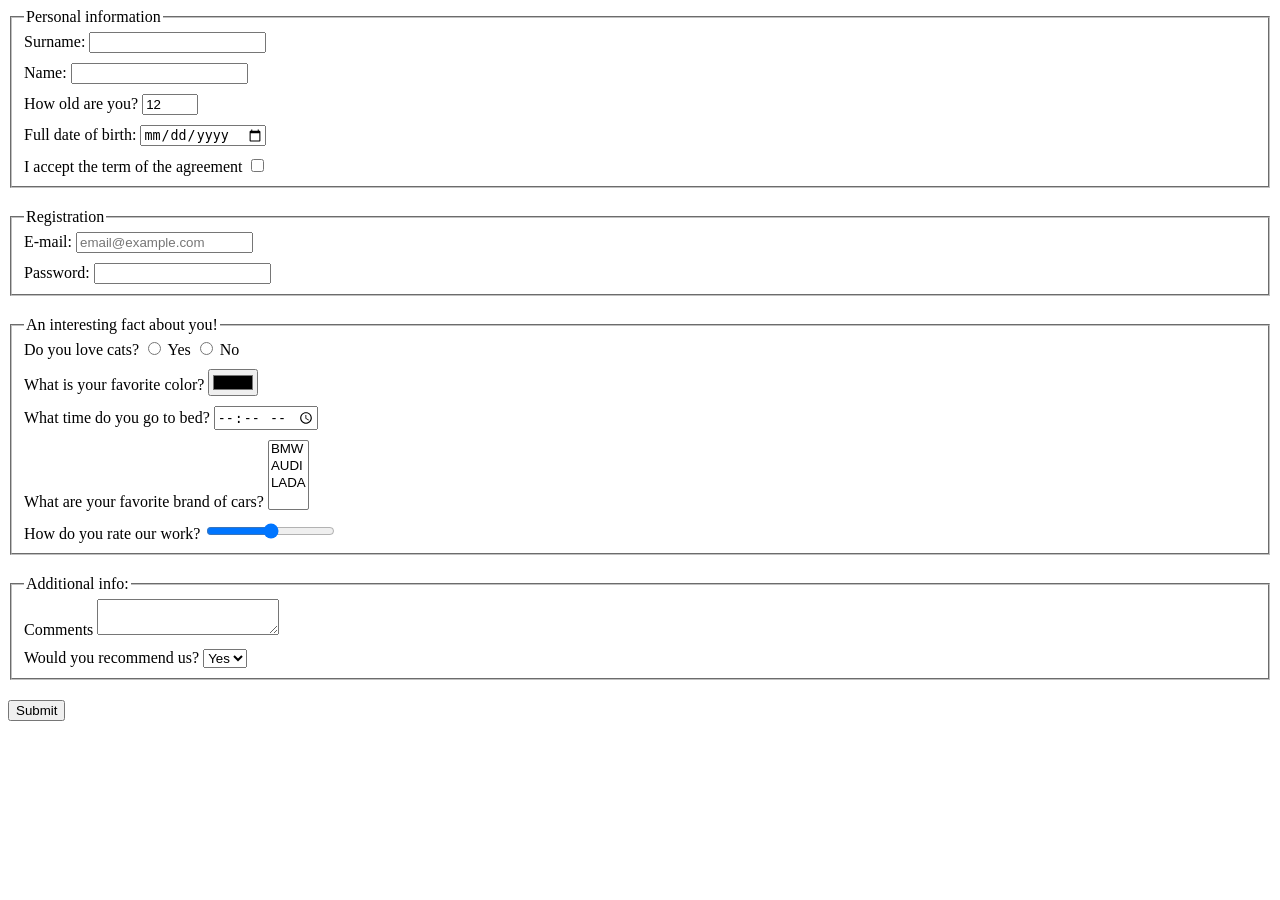
<file: index.html>
<!DOCTYPE html><html lang="en"><head><meta charset="UTF-8"><meta name="viewport" content="width=device-width, user-scalable=no, initial-scale=1.0, maximum-scale=1.0, minimum-scale=1.0"><meta http-equiv="X-UA-Compatible" content="ie=edge"><title>HTML Form</title><link rel="stylesheet" href="style.f96e80d5.css"></head><body> <form onsubmit="onSubmit()" action="https://mate-academy-form-lesson.herokuapp.com/create-application" method="POST"> <fieldset class="form_block"> <legend>Personal information</legend> <div class="name"> <label for="sername">Surname:</label> <input type="text" name="sername" id="sername" autocomplete="off"> </div> <div class="name"> <label for="name">Name:</label> <input type="text" name="name" id="name" autocomplete="off"> </div> <div class="name"> <label for="age">How old are you?</label> <input type="number" name="age" id="age" min="12" max="100" value="12"> </div> <div class="name"> <label for="date">Full date of birth:</label> <input type="date" name="date" id="date"> </div> <div class="name"> <label for="term">I accept the term of the agreement</label> <input type="checkbox" name="term" id="term"> </div> </fieldset> <fieldset class="form_block"> <legend>Registration</legend> <div class="name"> <label for="email">E-mail:</label> <input type="email" name="email" id="email" placeholder="email@example.com" required> </div> <div class="name"> <label for="password">Password:</label> <input type="password" name="password" id="password" minlength="8" maxlength="21" required> </div> </fieldset> <fieldset class="form_block"> <legend>An interesting fact about you!</legend> <div class="name"> <label for="cat">Do you love cats?</label> <input type="radio" name="do_you_like_cat" id="cat" value="yes"> Yes <input type="radio" name="do_you_like_cat" value="no"> No </div> <div class="name"> <label for="color">What is your favorite color?</label> <input type="color" name="favorite_color" id="color"> </div> <div class="name"> <label for="appt">What time do you go to bed?</label> <input type="time" name="time_go_to_bed" id="appt"> </div> <div class="name"> <label for="car">What are your favorite brand of cars?</label> <select name="brand_of_car" id="car" multiple> <option value="Tesla">BMW</option> <option value="Ferrari">AUDI</option> <option value="Toyota">LADA</option> <option value=""></option> </select> </div> <div class="name"> <label for="range">How do you rate our work?</label> <input type="range" name="rate" id="range" min="1000" max="100000" step="1000"> </div> </fieldset> <fieldset class="form_block"> <legend>Additional info:</legend> <div class="name"> <label for="textarea">Comments</label> <textarea name="comments" id="textarea" cols="20" rows="2">
          </textarea> </div> <div class="name"> <label for="select_yes_no">Would you recommend us?</label> <select id="select_yes_no" name="recommend"> <option value="yes">Yes</option> <option value="no">No</option> </select> </div> </fieldset> <div class="form_block"> <button type="submit">Submit</button> </div> </form> <script type="text/javascript" src="main.5883b77c.js"></script> </body></html>
</file>
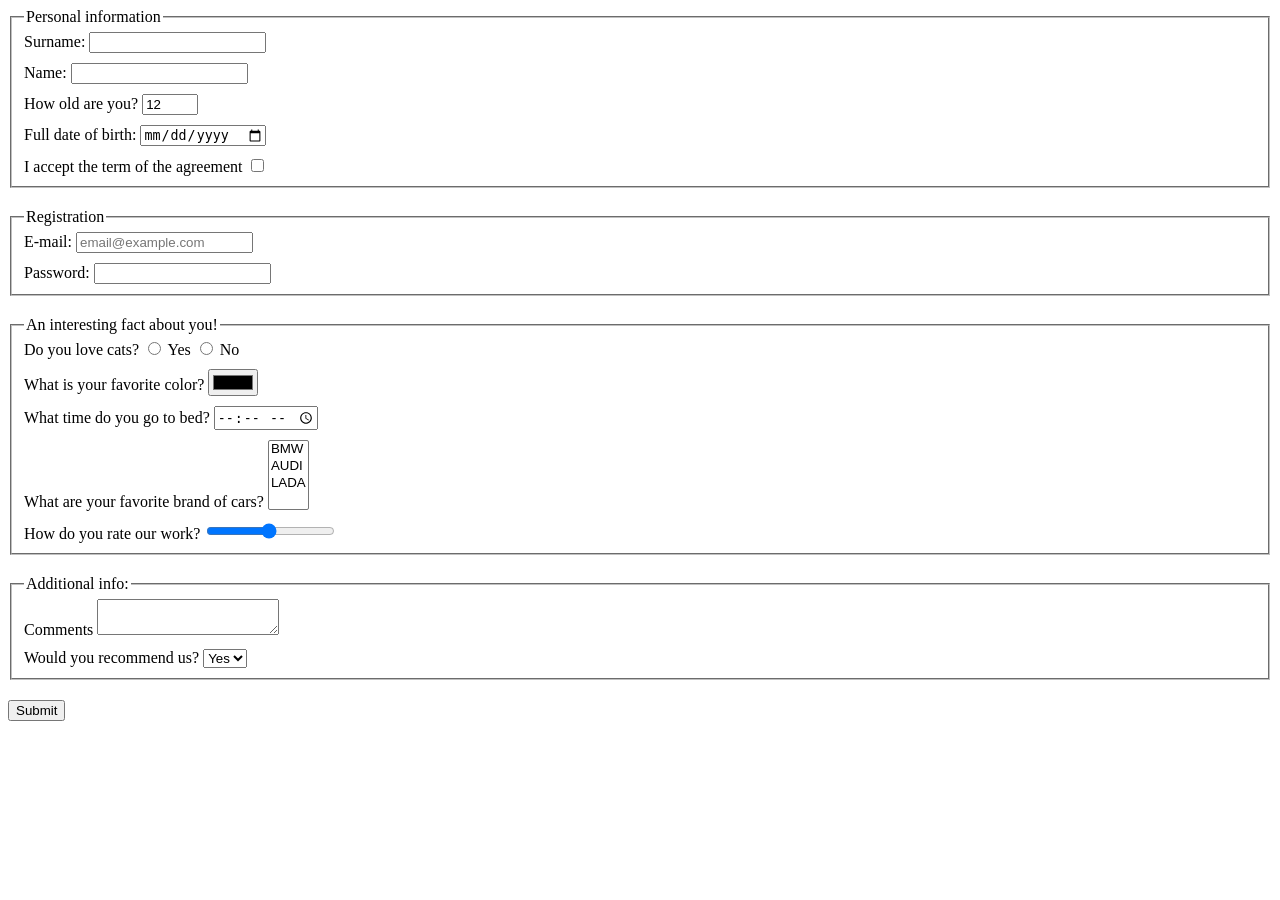
<file: src/index.html>
<!DOCTYPE html>
<html lang="en">
  <head>
    <meta charset="UTF-8">
    <meta
      name="viewport"
      content="width=device-width, user-scalable=no, initial-scale=1.0, maximum-scale=1.0, minimum-scale=1.0"
    >
    <meta http-equiv="X-UA-Compatible" content="ie=edge">
    <title>HTML Form</title>
    <link rel="stylesheet" href="./style.css">
  </head>
  <body>
    <form
      onsubmit="onSubmit()"
      action="https://mate-academy-form-lesson.herokuapp.com/create-application"
      method="POST"
    >
      <fieldset>
        <legend>
          Personal information
        </legend>
        <div>
          <label for="surname">
            Surname:
          </label>
          <input
            type="text"
            name="surname"
            id="surname"
            autocomplete="off"
          >
        </div>
        <div class="input-block">
          <label for="name">
            Name:
          </label>
          <input
            type="text"
            name="name"
            id="name"
            autocomplete="off"
          >
        </div>
        <div class="input-block">
          <label for="age">
            How old are you?
          </label>
          <input
            type="number"
            name="age"
            id="age"
            min="12"
            max="100"
            value="12"
          >
        </div>
        <div class="input-block">
          <label for="date">
            Full date of birth:
          </label>
          <input
            type="date"
            name="date"
            id="date"
          >
        </div>
        <div class="input-block">
          <label for="term">
            I accept the term of the agreement
          </label>
          <input
            type="checkbox"
            name="term"
            id="term"
          >
        </div>
      </fieldset>
      <fieldset class="form-block">
        <legend>
          Registration
        </legend>
        <div>
          <label for="email">
            E-mail:
          </label>
          <input
            type="email"
            name="email"
            id="email"
            placeholder="email@example.com"
            required
          >
        </div>
        <div class="input-block">
          <label for="password">
            Password:
          </label>
          <input
            type="password"
            name="password"
            id="password"
            minlength="8"
            maxlength="21"
            required
          >
        </div>
      </fieldset>
      <fieldset class="form-block">
        <legend>
          An interesting fact about you!
        </legend>
        <div>
          <label for="cat">
            Do you love cats?
          </label>
          <input
            type="radio"
            name="do_you_like_cat"
            id="cat"
            value="yes"
          > Yes
          <input
            type="radio"
            name="do_you_like_cat"
            id=""
            value="no"
          > No
        </div>
        <div class="input-block">
          <label for="color">
            What is your favorite color?
          </label>
          <input
            type="color"
            name="favorite_color"
            id="color"
          >
        </div>
        <div class="input-block">
          <label for="appt">
            What time do you go to bed?
          </label>
          <input
            type="time"
            name="time_go_to_bed"
            id="appt"
          >
        </div>
        <div class="input-block">
          <label for="car">
            What are your favorite brand of cars?
          </label>
          <select
            name="brand_of_car"
            id="car"
            multiple
          >
            <option value="Tesla">BMW</option>
            <option value="Ferrari">AUDI</option>
            <option value="Toyota">LADA</option>
            <option value=""></option>
          </select>
        </div>
        <div class="input-block">
          <label for="range">
            How do you rate our work?
          </label>
          <input
            type="range"
            name="rate"
            id="range"
            min="100"
            max="3000"
            step="200"
          >
        </div>
      </fieldset>
      <fieldset class="form-block">
        <legend>
          Additional info:
        </legend>
        <div>
          <label for="textarea">
            Comments
          </label>
          <textarea
            name="comments"
            id="textarea"
            cols="20"
            rows="2"
          >
          </textarea>
        </div>
        <div class="input-block">
          <label for="recommendation">
            Would you recommend us?
          </label>
          <select
            id="recommendation"
            name="recommend"
          >
            <option value="yes">
              Yes
            </option>
            <option value="no">
              No
            </option>
          </select>
        </div>
      </fieldset>
      <div class="form-block">
        <button type="submit">
          Submit
        </button>
      </div>
    </form>
    <script type="text/javascript" src="./main.js"></script>
  </body>
</html>
</file>
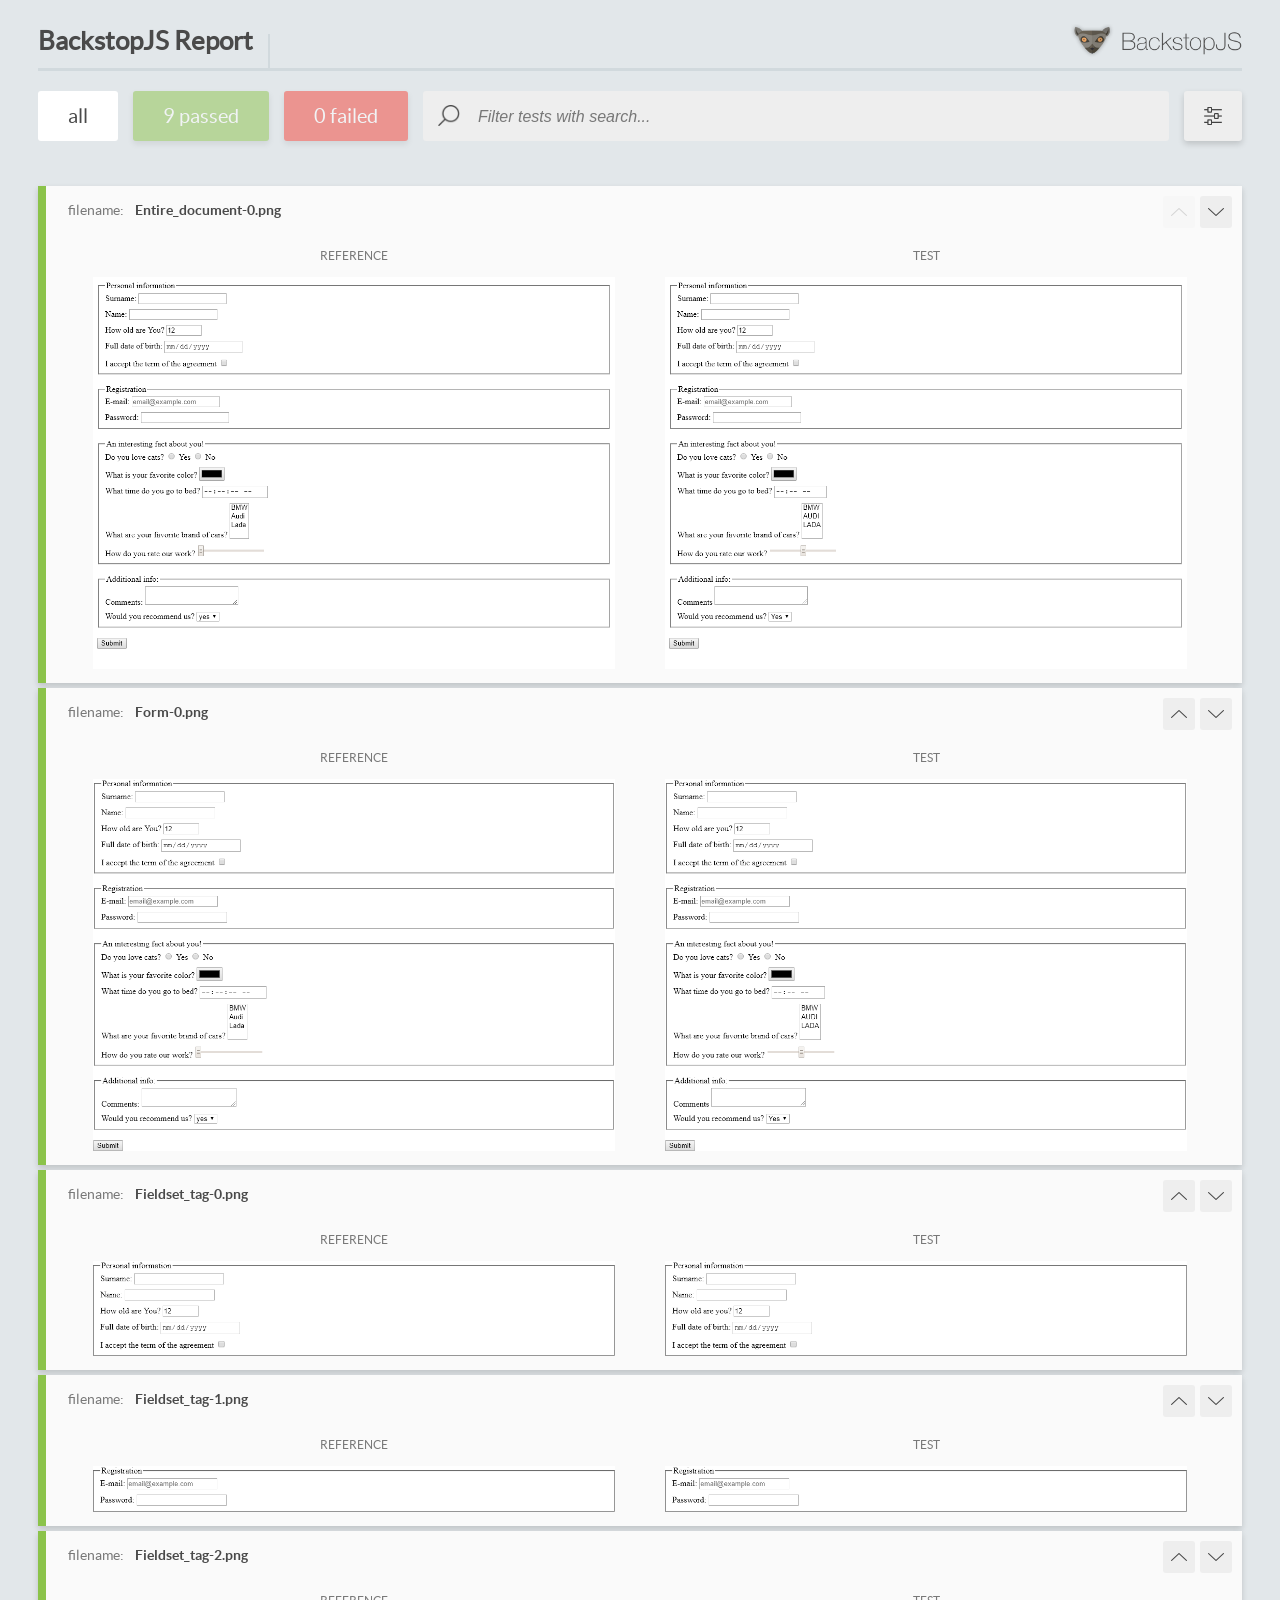
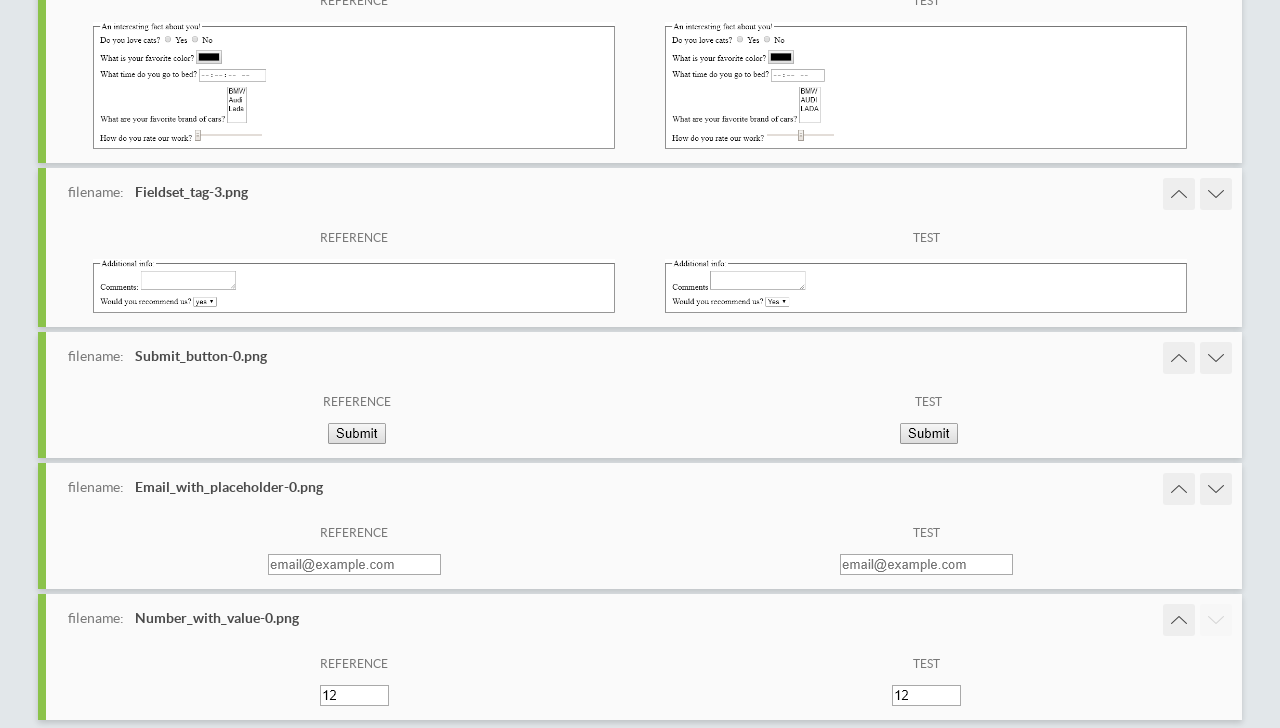
<file: report/html_report/index.html>
<!DOCTYPE html>
<html>
  <head>
    <meta charset="utf-8">
    <title>BackstopJS Report</title>

    <style>
      @font-face {
          font-family: 'latoregular';
          src: url('./assets/fonts/lato-regular-webfont.woff2') format('woff2'),
              url('./assets/fonts/lato-regular-webfont.woff') format('woff');
          font-weight: 400;
          font-style: normal;
      }
      @font-face {
          font-family: 'latobold';
          src: url('./assets/fonts/lato-bold-webfont.woff2') format('woff2'),
              url('./assets/fonts/lato-bold-webfont.woff') format('woff');
          font-weight: 700;
          font-style: normal;
      }

      .ReactModal__Body--open {
          overflow: hidden;
      }
      .ReactModal__Body--open .header {
        display: none;
      }

    </style>
  </head>
  <body style="background-color: #E2E7EA">
    <div id="root">

    </div>
    <script type="text/javascript">
      function report (report) { // eslint-disable-line no-unused-vars
        window.tests = report;
      }
    </script>
    <script type="text/javascript" src="config.js"></script>
    <script type="text/javascript" src="index_bundle.js"></script>
  </body>
</html>
</file>
<file: style.f96e80d5.css>
.form_block{margin-bottom:20px}fieldset div:not(:first-child):not(:last-child){margin-bottom:10px}
/*# sourceMappingURL=style.f96e80d5.css.map */
</file>
<file: src/style.css>
/* styles go here */
.form-block {
  margin-top: 20px;
}

.input-block {
  margin-top: 10px;
}
</file>
